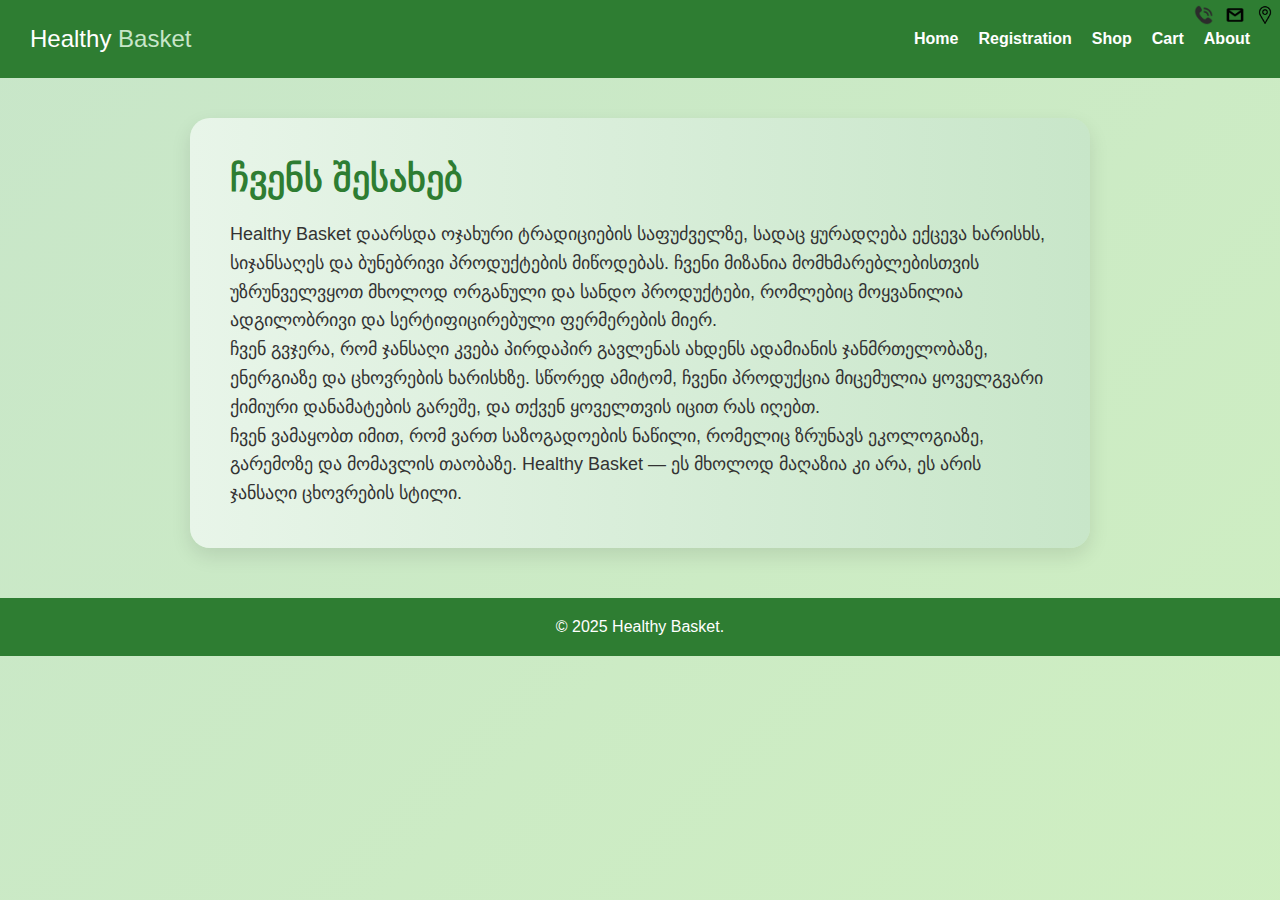
<file: about.html>
<!DOCTYPE html>
<html lang="en">

<head>
    <meta charset="UTF-8" />
    <meta name="viewport" content="width=device-width, initial-scale=1.0" />
    <title>About - Healthy Basket</title>
    <link rel="stylesheet" href="style.css" />

</head>

<body>
    <header>
        <div class="contact-icons">
            <a href="tel:+995123456789"><img src="images/phone.png" alt="Phone" title="Zəng et"></a>
            <a href="mailto:info@healthybasket.ge"><img src="images/gmail.png" alt="Email" title="Email göndər"></a>
            <a href="https://maps.google.com" target="_blank"><img src="images/location.png" alt="Address"
                    title="Ünvan bax"></a>
        </div>

        <div class="logo">Healthy <span>Basket</span></div>
        <nav>
            <ul>
                <li><a href="index.html">Home</a></li>
                <li><a href="registration.html">Registration</a></li>
                <li><a href="shop.html">Shop</a></li>
                <li><a href="cart.html">Cart</a></li>
                <li><a href="about.html">About</a></li>
            </ul>
        </nav>
    </header>

    <main>
        <div class="about-section">
            <h2>ჩვენს შესახებ</h2>
            <p>
                Healthy Basket დაარსდა ოჯახური ტრადიციების საფუძველზე, სადაც ყურადღება ექცევა ხარისხს, სიჯანსაღეს და
                ბუნებრივი პროდუქტების მიწოდებას.
                ჩვენი მიზანია მომხმარებლებისთვის უზრუნველვყოთ მხოლოდ ორგანული და სანდო პროდუქტები, რომლებიც მოყვანილია
                ადგილობრივი და სერტიფიცირებული ფერმერების მიერ.
            </p>
            <p>
                ჩვენ გვჯერა, რომ ჯანსაღი კვება პირდაპირ გავლენას ახდენს ადამიანის ჯანმრთელობაზე, ენერგიაზე და ცხოვრების
                ხარისხზე. სწორედ ამიტომ, ჩვენი პროდუქცია მიცემულია ყოველგვარი ქიმიური დანამატების გარეშე, და თქვენ
                ყოველთვის იცით რას იღებთ.
            </p>
            <p>
                ჩვენ ვამაყობთ იმით, რომ ვართ საზოგადოების ნაწილი, რომელიც ზრუნავს ეკოლოგიაზე, გარემოზე და მომავლის
                თაობაზე. Healthy Basket — ეს მხოლოდ მაღაზია კი არა, ეს არის ჯანსაღი ცხოვრების სტილი.
            </p>
        </div>
    </main>

    <footer>
        <p>&copy; 2025 Healthy Basket.</p>
    </footer>
</body>

</html>
</file>
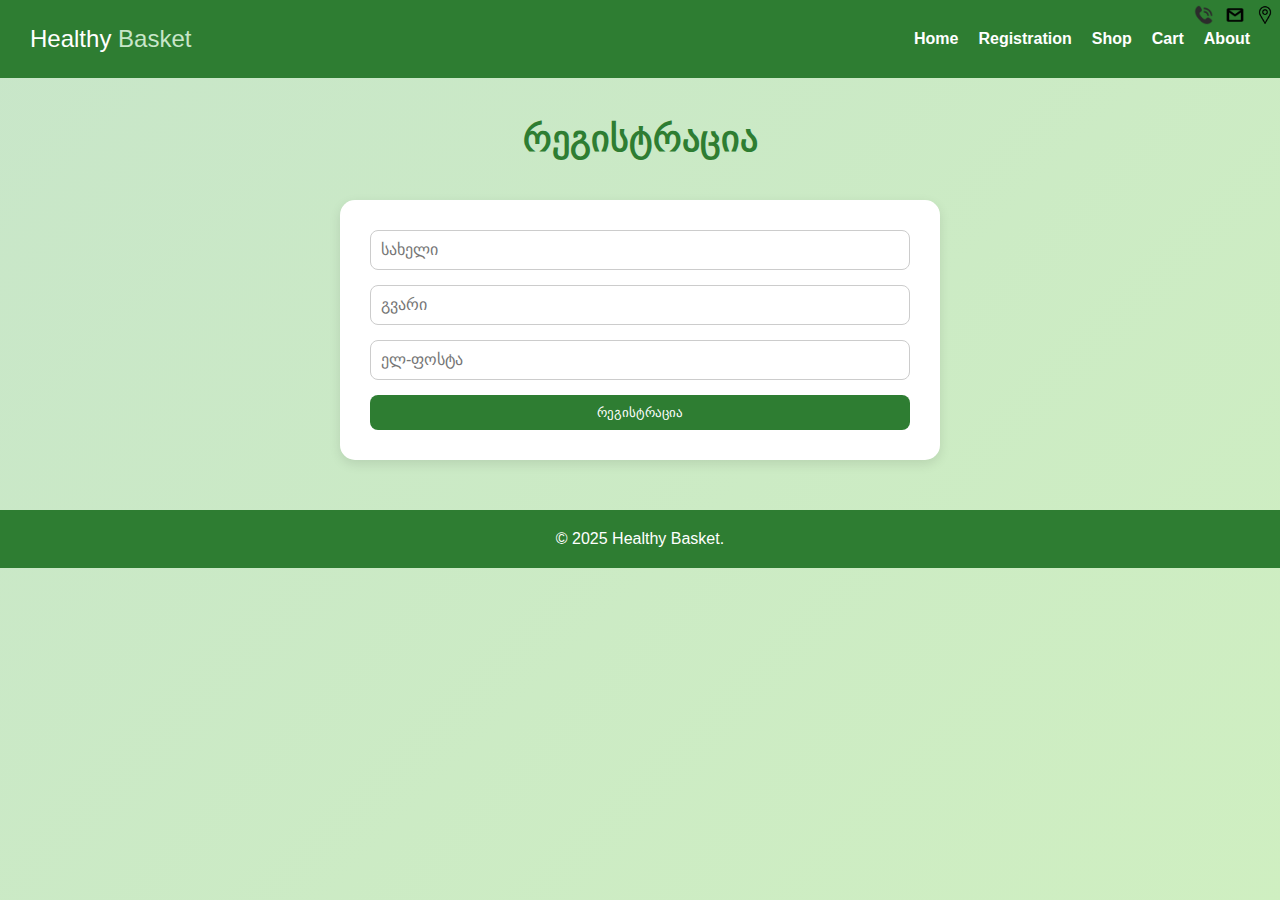
<file: registration.html>
<!DOCTYPE html>
<html lang="ka">

<head>
    <meta charset="UTF-8">
    <meta name="viewport" content="width=device-width, initial-scale=1.0">
    <title>რეგისტრაცია - Healthy Basket</title>
    <link rel="stylesheet" href="style.css">
</head>

<body>
    <header>
        <div class="contact-icons">
            <a href="tel:+995000000000"><img src="images/phone.png" alt="Phone" title="Call"></a>
            <a href="mailto:info@healthybasket.ge"><img src="images/gmail.png" alt="Email" title="Email"></a>
            <a href="https://maps.google.com" target="_blank"><img src="images/location.png" alt="Address"
                    title="View address"></a>
        </div>

        <div class="logo">Healthy <span>Basket</span></div>
        <nav>
            <ul>
                <li><a href="index.html">Home</a></li>
                <li><a href="registration.html">Registration</a></li>
                <li><a href="shop.html">Shop</a></li>
                <li><a href="cart.html">Cart</a></li>
                <li><a href="about.html">About</a></li>
            </ul>
        </nav>
    </header>

    <main class="contact">
        <h1 class="section-title">რეგისტრაცია</h1>

        <form action="registration.php" method="POST" class="contact-form">
            <input type="text" name="name" placeholder="სახელი" required>
            <input type="text" name="surname" placeholder="გვარი" required>
            <input type="email" name="email" placeholder="ელ-ფოსტა" required>
            <button type="submit">რეგისტრაცია</button>
        </form>
    </main>

    <footer>
        <p>&copy; 2025 Healthy Basket.</p>
    </footer>
</body>

</html>
</file>
<file: style.css>
* {
    margin: 0;
    padding: 0;
    box-sizing: border-box;
}

body {
    font-family: 'Segoe UI', sans-serif;
    background: linear-gradient(to right, #f0f4f7, #e9f5e3);
    color: #333;
    animation: gradientFlow 10s ease infinite;
    background: linear-gradient(-45deg, #f0f4f7, #e9f5e3, #d0f0c0, #c8e6c9);
    background-size: 400% 400%;
}

.logo {
    justify-content: center;

}

@keyframes gradientFlow {
    0% {
        background-position: 0% 50%;
    }

    50% {
        background-position: 100% 50%;
    }

    100% {
        background-position: 0% 50%;
    }
}

header {
    background-color: #2e7d32;
    padding: 25px 30px;
    display: flex;
    justify-content: space-between;
    align-items: center;
    animation: slideDown 1s ease forwards;
}

@keyframes slideDown {
    from {
        opacity: 0;
        transform: translateY(-30px);
    }

    to {
        opacity: 1;
        transform: translateY(0);
    }
}

.logo {
    font-size: 24px;
    color: #fff;
}

.logo span {
    color: #c8e6c9;
}

nav ul {
    list-style: none;
    display: flex;
    gap: 20px;
}

nav ul li a {
    color: #fff;
    text-decoration: none;
    font-weight: bold;
}

.hero {
    display: flex;
    justify-content: space-between;
    align-items: center;
    padding: 60px;
}

.hero-text h1 {
    font-size: 48px;
    color: #2e7d32;
}

.hero-text p {
    font-size: 18px;
    margin: 15px 0;
}

.btn {
    display: inline-block;
    padding: 10px 20px;
    background-color: #2e7d32;
    color: white;
    text-decoration: none;
    border-radius: 5px;
    position: relative;
    overflow: hidden;
    transition: background-color 0.3s ease;
}

.btn:hover {
    background-color: #388e3c;
}

.btn::after {
    content: '';
    position: absolute;
    left: 50%;
    top: 50%;
    width: 0;
    height: 0;
    background: rgba(255, 255, 255, 0.4);
    transform: translate(-50%, -50%);
    border-radius: 50%;
    transition: width 0.5s ease, height 0.5s ease;
}

.btn:hover::after {
    width: 200px;
    height: 200px;
}

.hero-img img {
    width: 400px;
    border-radius: 20px;
    box-shadow: 0 8px 16px rgba(0, 0, 0, 0.2);
}

footer {
    text-align: center;
    padding: 20px;
    background-color: #2e7d32;
    color: white;
    margin-top: 50px;
}


.section-title {
    text-align: center;
    margin: 40px 0;
    font-size: 36px;
    color: #2e7d32;
}

.product-grid {
    display: grid;
    grid-template-columns: repeat(auto-fit, minmax(220px, 1fr));
    gap: 30px;
    padding: 30px;
}

.product-card {
    background-color: #fff;
    border-radius: 15px;
    padding: 20px;
    box-shadow: 0 4px 12px rgba(0, 0, 0, 0.1);
    text-align: center;
    transition: transform 0.3s ease;
}


.product-card:hover {
    transform: scale(1.05);
}

.product-card img {
    width: 100%;
    border-radius: 10px;
    height: 150px;
    object-fit: cover;
}

.product-card h3 {
    margin: 15px 0 5px;
}

.product-card button {
    background-color: #2e7d32;
    color: white;
    padding: 10px 15px;
    border: none;
    margin-top: 10px;
    cursor: pointer;
    border-radius: 5px;
}

.product-card button:hover {
    background-color: #388e3c;
}

.cart-container {
    max-width: 800px;
    margin: 0 auto;
    padding: 20px;
}

.cart-item {
    display: flex;
    justify-content: space-between;
    background-color: #fff;
    padding: 15px;
    border-radius: 10px;
    box-shadow: 0 4px 12px rgba(0, 0, 0, 0.1);
    margin-bottom: 15px;
    align-items: center;
}

.cart-item span {
    flex: 1;
    text-align: center;
}

.cart-item button {
    padding: 5px 10px;
    background-color: #d32f2f;
    color: white;
    border: none;
    border-radius: 5px;
    cursor: pointer;
}

.cart-item button:hover {
    background-color: #b71c1c;
}

#total-price {
    text-align: center;
    margin-top: 20px;
    color: #2e7d32;
}

.contact-form {
    max-width: 600px;
    margin: auto;
    padding: 30px;
    background: white;
    border-radius: 15px;
    box-shadow: 0 4px 12px rgba(0, 0, 0, 0.1);
    display: flex;
    flex-direction: column;
    gap: 15px;
}

.contact-form input,
.contact-form textarea {
    padding: 10px;
    border: 1px solid #ccc;
    border-radius: 8px;
    font-size: 16px;
}

.contact-form button {
    background-color: #2e7d32;
    color: white;
    padding: 10px;
    border: none;
    border-radius: 8px;
    cursor: pointer;
}

.success-message {
    color: green;
    text-align: center;
    margin: 10px 0;
}


.hero-slider {
    width: 100%;
    height: 90vh;
    margin-top: 20px;
}

.swiper {
    width: 100%;
    height: 100%;
    border-radius: 15px;
    overflow: hidden;
}

.hero-slider .swiper-slide {
    position: relative;
    background-size: cover;
    background-position: center;
    transition: transform 0.7s ease;
}

.hero-slider .swiper-slide-active {
    transform: scale(1.05);
    filter: brightness(1.1);
}

.slide-content {
    position: absolute;
    bottom: 25%;
    left: 10%;
    background-color: rgba(46, 125, 50, 0.7);
    padding: 30px;
    border-radius: 20px;
    color: white;
    animation: fadeInUp 1.5s ease forwards;
    opacity: 0;
}

.swiper-slide-active .slide-content {
    opacity: 1;
}

@keyframes fadeInUp {
    0% {
        opacity: 0;
        transform: translateY(20px);
    }

    100% {
        opacity: 1;
        transform: translateY(0);
    }
}


.slide-content h2 {
    font-size: 40px;
    margin-bottom: 10px;
}

.slide-content p {
    font-size: 20px;
}

@keyframes slideIn {
    from {
        opacity: 0;
        transform: translateX(-50px);
    }

    to {
        opacity: 1;
        transform: translateX(0);
    }
}



.filter-sort {
    display: flex;
    gap: 1rem;
    margin: 1rem 0;
    padding: 0 1rem;
}

.product-grid {
    display: grid;
    grid-template-columns: repeat(auto-fit, minmax(200px, 1fr));
    gap: 1.5rem;
    padding: 1rem;
}


.about-section {
    max-width: 900px;
    margin: 40px auto;
    background: linear-gradient(to right, #e8f5e9, #c8e6c9);
    padding: 40px;
    border-radius: 20px;
    box-shadow: 0 8px 20px rgba(0, 0, 0, 0.1);
    animation: fadeIn 1.5s ease-in-out;
}

.about-section h2 {
    font-size: 36px;
    color: #2e7d32;
    margin-bottom: 20px;
}

.about-section p {
    font-size: 18px;
    line-height: 1.6;
    color: #333;
}

@keyframes fadeIn {
    from {
        opacity: 0;
        transform: translateY(30px);
    }

    to {
        opacity: 1;
        transform: translateY(0);
    }
}


.filter-sort select {
    padding: 0.5rem;
    border-radius: 8px;
    border: 1px solid #ccc;
    min-width: 180px;
    font-size: 1rem;
}


.cart-buttons {
    display: flex;
    justify-content: center;
    gap: 20px;
    margin-top: 30px;
}

.cart-buttons .btn {
    padding: 12px 25px;
    font-size: 16px;
    border-radius: 8px;
    border: none;
    cursor: pointer;
    transition: all 0.3s ease;
}

.cart-buttons .cancel {
    background-color: #d32f2f;
    color: white;
}

.cart-buttons .cancel:hover {
    background-color: #b71c1c;
}

.cart-buttons .next {
    background-color: #2e7d32;
    color: white;
}

.cart-buttons .next:hover {
    background-color: #388e3c;
}

.order-form-section {
    max-width: 600px;
    margin: 40px auto;
    background: linear-gradient(to right, #f1f8e9, #c5e1a5);
    padding: 40px;
    border-radius: 20px;
    box-shadow: 0 6px 18px rgba(0, 0, 0, 0.1);
    animation: fadeIn 1s ease-in-out;
}

.order-form {
    display: flex;
    flex-direction: column;
    gap: 20px;
}

.order-form input {
    padding: 12px;
    font-size: 16px;
    border-radius: 8px;
    border: 1px solid #ccc;
}

.order-form .btn {
    padding: 12px;
    font-size: 18px;
    background-color: #2e7d32;
    color: white;
    border: none;
    border-radius: 8px;
    cursor: pointer;
    transition: background-color 0.3s ease;
}

.order-form .btn:hover {
    background-color: #388e3c;
}

.success-message,
.error-message {
    text-align: center;
    font-size: 18px;
    margin-top: 20px;
}

.success-message {
    color: green;
}

.error-message {
    color: red;
}

.login-btn {
    background: #6ab04c;
    color: white;
    padding: 8px 16px;
    border-radius: 5px;
    text-decoration: none;
    transition: background 0.3s ease;
}

.login-btn:hover {
    background: #4caf50;
}


.top-banner {
    width: 100%;
    max-width: 1200px;
    margin: 0 auto;
    margin-top: 20px;
    border-radius: 10px;
    overflow: hidden;
}

.bannerSwiper {
    width: 100%;
    height: auto;
    position: relative;
}

.bannerSwiper .swiper-slide img {
    width: 60%;
    height: 60%;
    object-fit: cover;
    display: block;
}

.swiper-button-next,
.swiper-button-prev {
    color: #333;
    background: rgba(255, 255, 255, 0.7);
    padding: 8px;
    border-radius: 50%;
    top: 50% !important;
    transform: translateY(-50%);
}

.swiper-pagination-bullet-active {
    background: green;
}

.top-banner {
    width: 80%;
    margin: 40px auto;
    max-width: 1200px;
}

.banner-item {
    display: block;
    text-decoration: none;
}

.banner-image {
    position: relative;
    overflow: hidden;
    border-radius: 12px;
}

.banner-image img {
    width: 100%;
    height: 160px;
    object-fit: cover;
    display: block;
    border-radius: 12px;
}

.banner-text {
    position: absolute;
    top: 50%;
    left: 50%;
    transform: translate(-50%, -50%);
    background: rgba(0, 0, 0, 0.55);
    color: #fff;
    padding: 8px 16px;
    border-radius: 8px;
    font-size: 18px;
    font-weight: bold;
    text-align: center;
}

.old-price {
    text-decoration: line-through;
    color: gray;
    margin-right: 6px;
}

.contact-icons {
    position: absolute;
    top: 5px;
    right: 5px;
}

.contact-icons a img {
    width: 20px;
    margin-left: 6px;
}

.search-bar {
    text-align: center;
    margin: 20px 0;
}

.search-bar input {
    padding: 10px;
    width: 250px;
}

.search-bar button {
    padding: 10px 15px;
    background-color: green;
    color: white;
    border: none;
    cursor: pointer;
}
</file>
